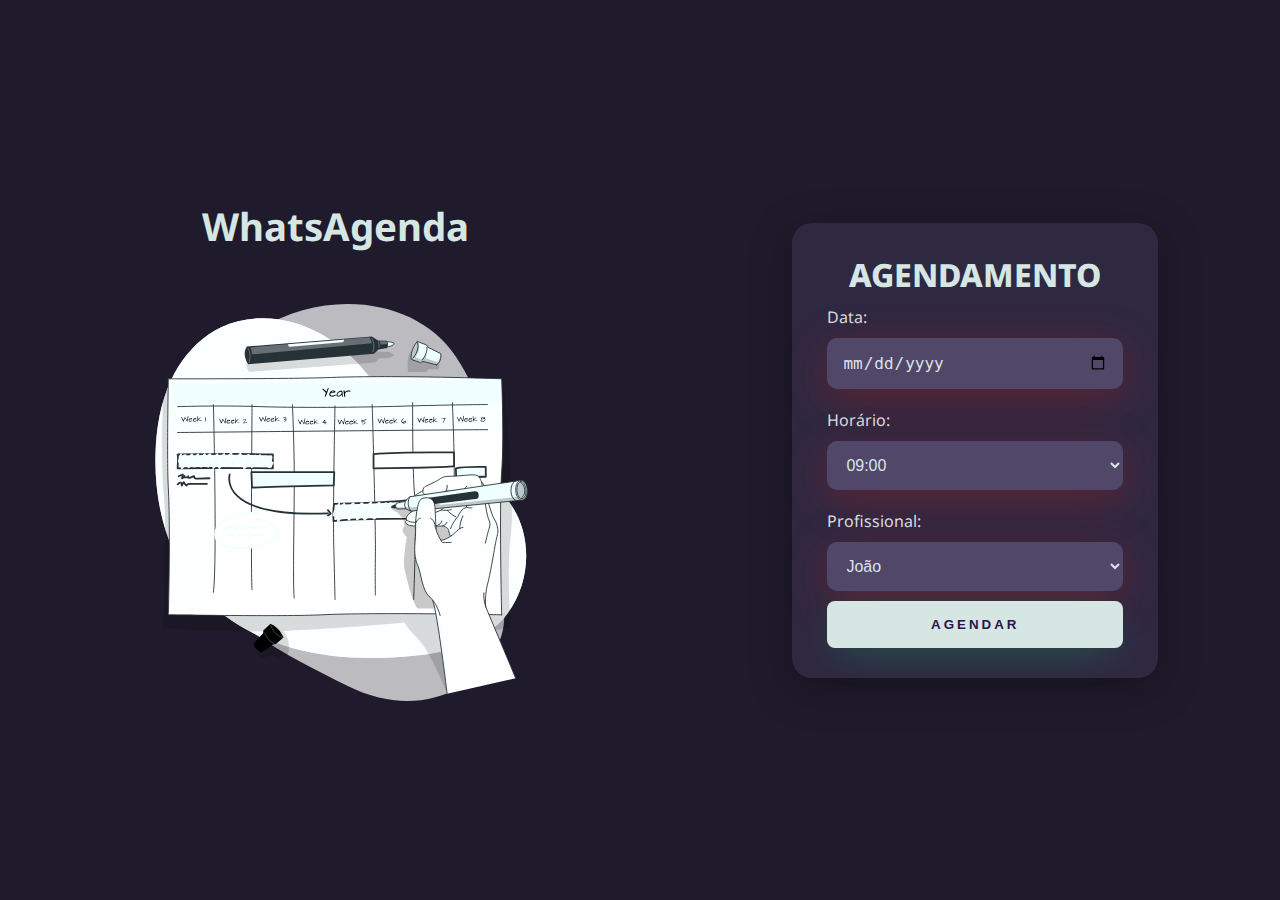
<file: index.html>
<!DOCTYPE html>
<html lang="en">
<head>
<meta charset="UTF-8">
<meta name="viewport" content="width=device-width, initial-scale=1.0">
<link rel="stylesheet" href="style.css">
<title>Agendamento</title>
</head>
<body>
<div class="main-agendamento">
<div class="left-agendamento">
<h1>WhatsAgenda</h1>
<img src="animação.svg" class="left-agendamento-image" alt="calendario">
</div>
<div class="right-agendamento">
<div class="card-agendamento">
<h1>AGENDAMENTO</h1>
<div class="textfield">
<label for="data">Data:</label>
<input type="date" name="data">
</div>
<div class="textfield">
<label for="horario">Horário:</label>
<select name="horario">
<option value="09:00">09:00</option>
<option value="10:00">10:00</option>
<option value="11:00">11:00</option>
<option value="13:00">13:00</option>
<option value="14:00">14:00</option>
<option value="15:00">15:00</option>

</select>
</div>
<div class="textfield">
<label for="profissional">Profissional:</label>
<select name="profissional">
<option value="João">João</option>
<option value="Maria">Maria</option>
<option value="Pedro">Pedro</option>
<option value="Gustavo">Gustavo</option>
<option value="Lucas">Lucas</option>
<option value="Leonardo">Leonardo</option>
</select>
</div>
<button class="btn-agendar" onclick="agendar()">Agendar</button>
</div>    
</div>
</div>
 
<script>
    function agendar() {
        var data = document.querySelector('input[name="data"]').value;
        var horario = document.querySelector('select[name="horario"]').value;
        var profissional = document.querySelector('select[name="profissional"]').value;
        window.location.href = "detalhes.html?data=" + data + "&horario=" + horario + "&profissional=" + profissional;
    }
</script>
</body>
</html>
</file>
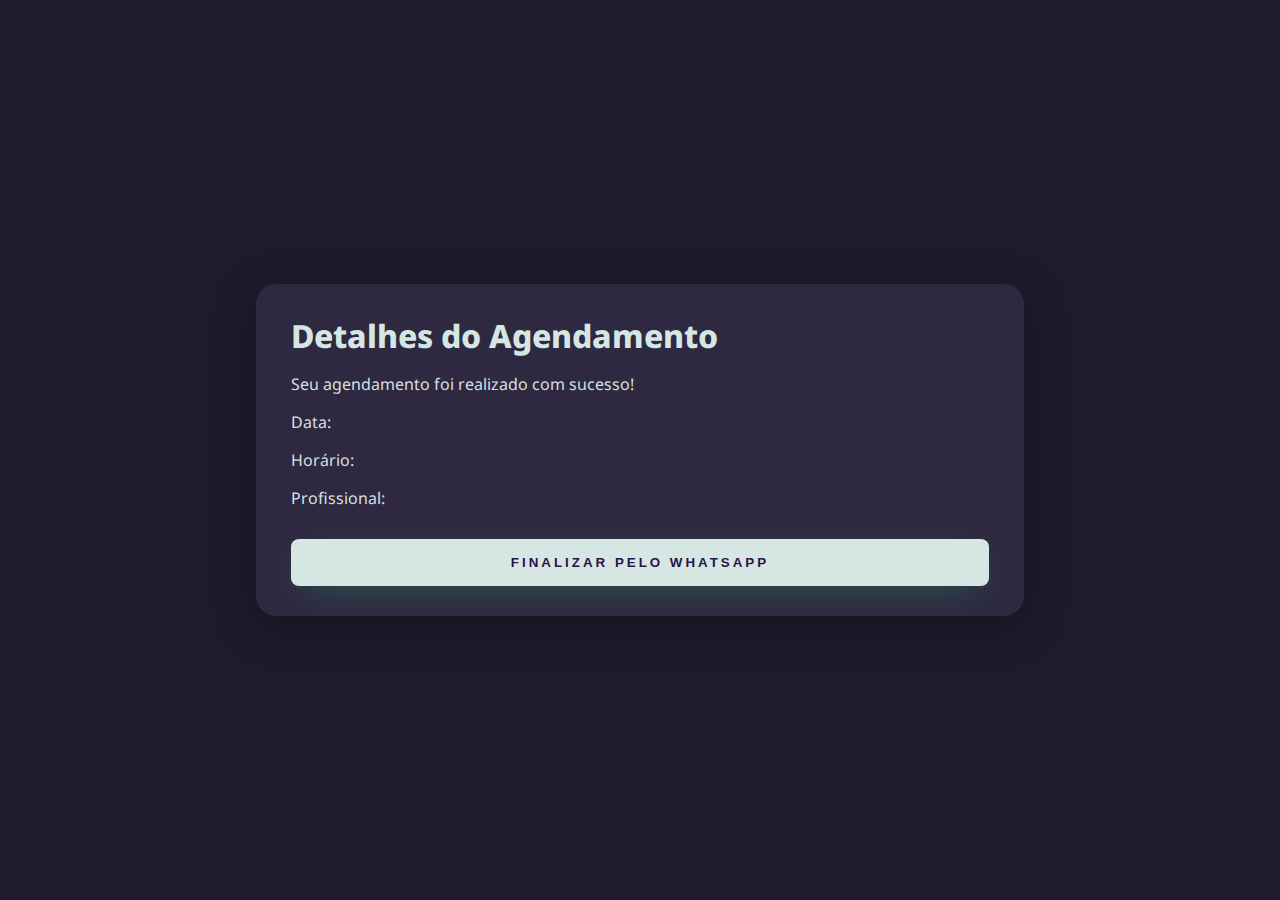
<file: detalhes.html>
<!DOCTYPE html>
<html lang="en">
<head>
<meta charset="UTF-8">
<meta name="viewport" content="width=device-width, initial-scale=1.0">
<link rel="stylesheet" href="style.css">
<title>Detalhes do Agendamento</title>
</head>
<body>
<div class="main-detalhes">
<div class="detalhes-agendamento">
<h1>Detalhes do Agendamento</h1>
<p>Seu agendamento foi realizado com sucesso!</p>
<p>Data: <span id="data"></span></p>
<p>Horário: <span id="horario"></span></p>
<p>Profissional: <span id="profissional"></span></p>
<button class="btn-finalizar" onclick="redirecionarWhatsApp()">Finalizar pelo WhatsApp</button>
</div>
</div>
 
<script>
    function redirecionarWhatsApp() {
        window.location.href = "https://wa.me/35991636182";
    }
</script>
<script>
    document.addEventListener("DOMContentLoaded", function() {
        var params = new URLSearchParams(window.location.search);
        var data = params.get("data");
        var horario = params.get("horario");
        var profissional = params.get("profissional");

        document.getElementById("data").textContent = data;
        document.getElementById("horario").textContent = horario;
        document.getElementById("profissional").textContent = profissional;
    });
</script>

</body>
</html>
</file>
<file: style.css>
@import url('https://fonts.googleapis.com/css2?family=Noto+Sans:ital,wght@0,100..900;1,100..900&display=swap');
 
body {
    margin: 0;
    font-family: 'Noto Sans', sans-serif;
}
 
body * {
    box-sizing: border-box;
}
 
.main-agendamento {
    width: 100vw;
    height: 100vh;
    background: #201b2c;
    display: flex;
    justify-content: center;
    align-items: center;
}
 
.left-agendamento {
    width: 55vw;
    height: 100vh;
    display: flex;
    justify-content: center;
    align-items: center;
    flex-direction: column;
}
 
.left-agendamento > h1 {
    font-size: 3vw;
    color: #d5e6e3;
}
 
.left-agendamento-image {
    width: 35vw;
}
 
.right-agendamento {
    width: 50vw;
    height: 100vh;
    display: flex;
    justify-content: center;
    align-items: center;
}
 
.card-agendamento {
    width: 60%;
    display: flex;
    justify-content: center;
    align-items: center;
    flex-direction: column;
    padding: 30px 35px;
    background: #2f2841;
    border-radius: 20px;
    box-shadow: 0px 10px 40px #00000056;
}
 
.card-agendamento > h1 {
    color: #d5e6e3;
    font-weight: 800;
    margin: 0;
}
 
.textfield {
    width: 100%;
    display: flex;
    flex-direction: column;
    align-items: flex-start;
    justify-content: center;
    margin: 10px 0px;
}
 
.textfield > input, .textfield > select {
    width: 100%;
    border: none;
    border-radius: 10px;
    padding: 15px;
    background: #514869;
    color: #f0ffffde;
    font-size: 12pt;
    box-shadow: 0px 10px 40px #b91d1d56;
    outline: none;
    box-sizing: border-box;
}
 
.textfield > label {
    color: #f0ffffde;
    margin-bottom: 10px;
}
 
.btn-agendar {
    width: 100%;
    padding: 16px 0px;
    margin: 0px;
    border: none;
    border-radius: 8px;
    outline: none;
    text-transform: uppercase;
    font-weight: 800;
    letter-spacing: 3px;
    color: #2b134b;
    background: #d5e6e3;
    cursor: pointer;
    box-shadow: 0px 10px 40px -12px #00ff8052;
}
 
.main-detalhes {
    width: 100vw;
    height: 100vh;
    background: #201b2c;
    display: flex;
    justify-content: center;
    align-items: center;
}
 
.detalhes-agendamento {
    width: 60%;
    padding: 30px 35px;
    background: #2f2841;
    border-radius: 20px;
    box-shadow: 0px 10px 40px #00000056;
}
 
.detalhes-agendamento > h1 {
    color: #d5e6e3;
    font-weight: 800;
    margin: 0;
}
 
.detalhes-agendamento > p {
    color: #f0ffffde;
    margin-bottom: 10px;
}
.btn-finalizar {
    width: 100%;
    padding: 16px 0px;
    margin-top: 20px;
    border: none;
    border-radius: 8px;
    outline: none;
    text-transform: uppercase;
    font-weight: 800;
    letter-spacing: 3px;
    color: #2b134b;
    background: #d5e6e3;
    cursor: pointer;
    box-shadow: 0px 10px 40px -12px #00ff8052;
}
</file>
